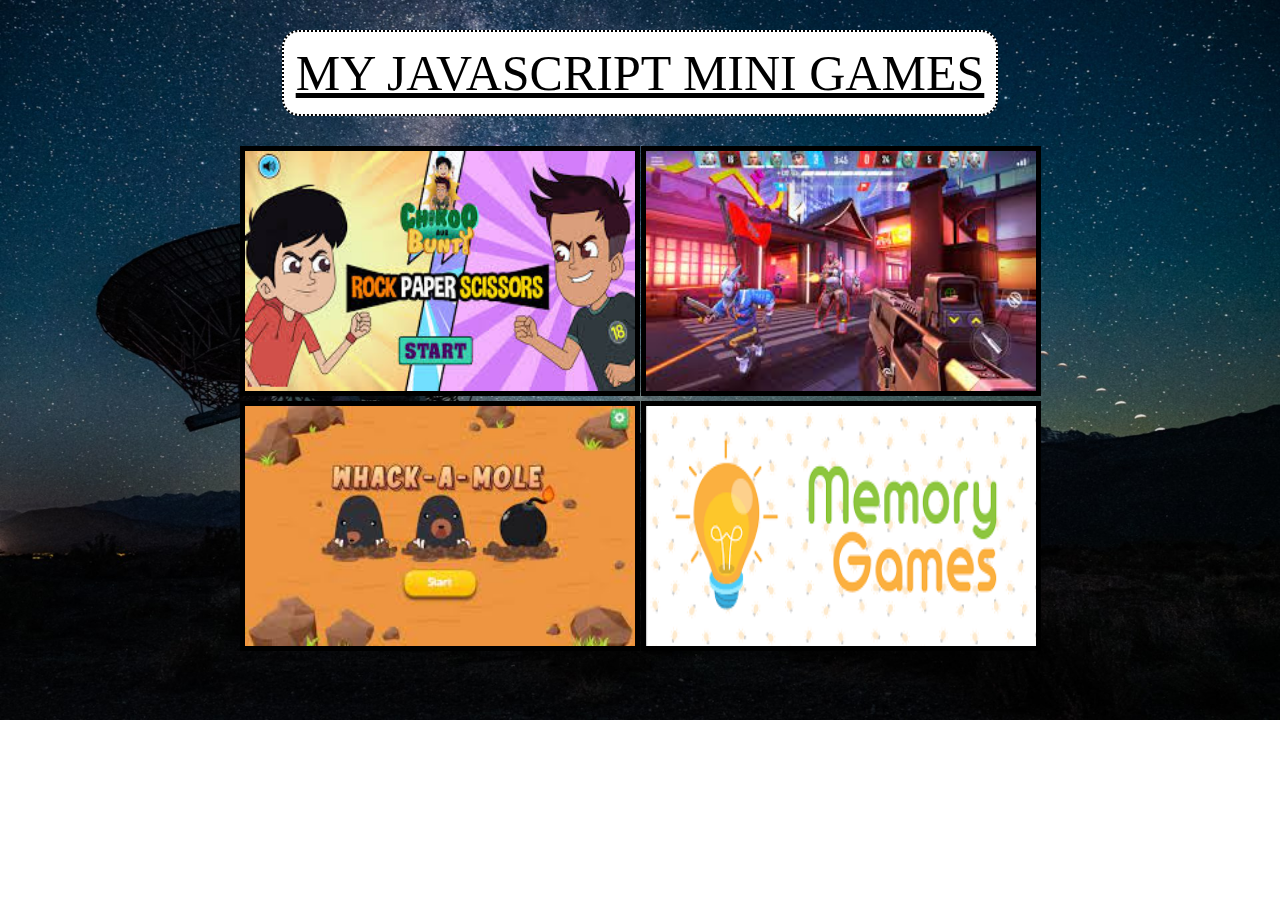
<file: index.html>
<!DOCTYPE html>
<html lang="en">
<head>
    <meta charset="UTF-8">
    <meta http-equiv="X-UA-Compatible" content="IE=edge">
    <meta name="viewport" content="width=device-width, initial-scale=1.0">
    <title>MY JAVASCRIPT MINI GAME</title>
    <link rel="stylesheet" href="style.css">
</head>
<body>
        <header class="heading">MY JAVASCRIPT MINI GAMES</header>
        <div>
            <div class="conatiner">
                <a href="./Stone Paper Siscor/index.html"><img  class="img" src="./rock.jpg" alt=""></a>
                <a href="./shooting game/index.html"><img  class="img" src="./shooting.jpg" alt=""></a>
                <a href="./Whack a mole/index.html"><img  class="img" src="./whack.jpg" alt=""></a>
                <a href="./memory Game/index.html"><img  class="img" src="./memory.png" alt=""></a>
            </div>
        </div>
   
</body>
</html>
</file>
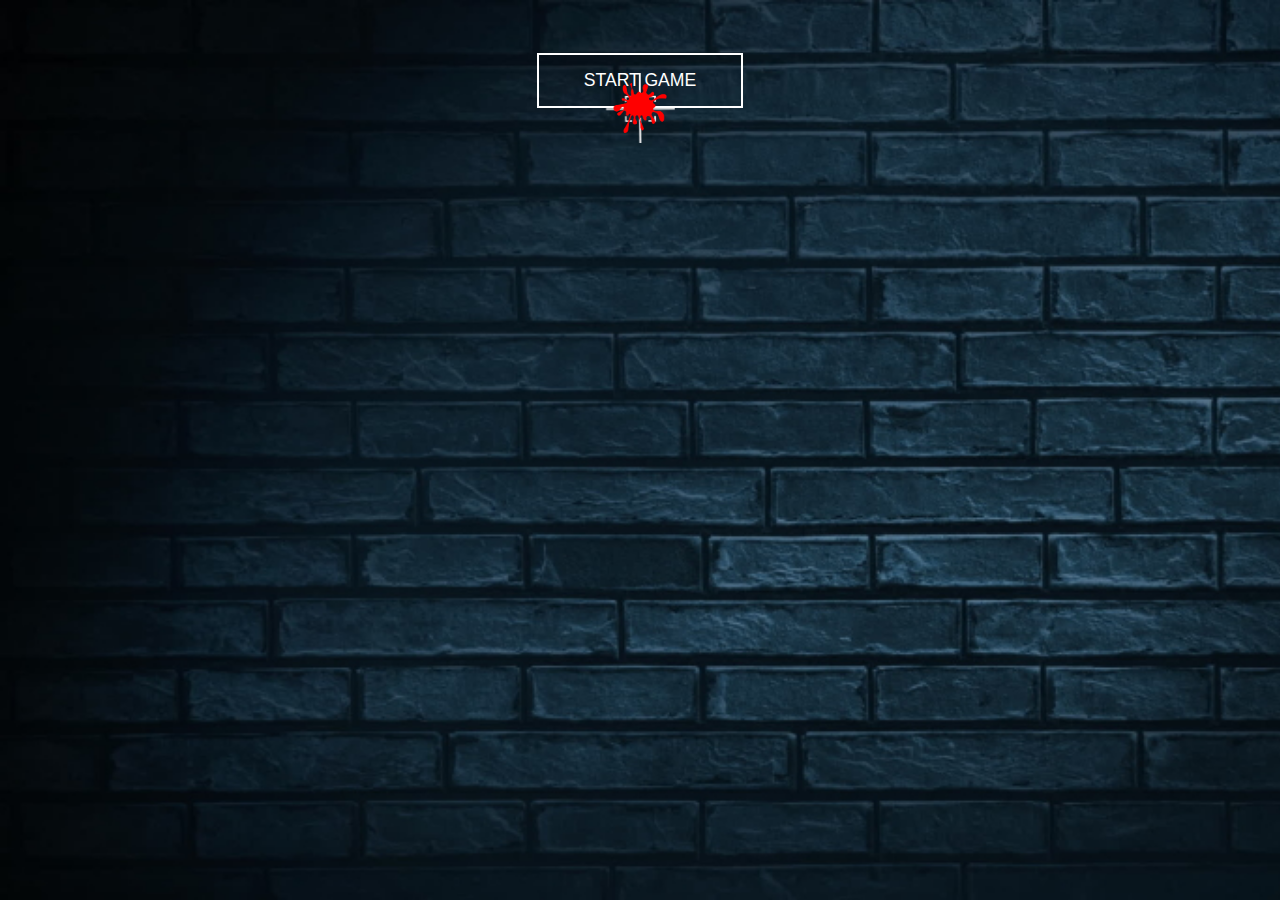
<file: shooting game/index.html>
<!DOCTYPE html>
<html lang="en">
<head>
    <meta charset="UTF-8">
    <meta http-equiv="X-UA-Compatible" content="IE=edge">
    <meta name="viewport" content="width=device-width, initial-scale=1.0">
    <title>Shooting GAME</title>
    <link rel="stylesheet" href="style.css">
</head>
<body>
    <div class="container">
        <button type="button" class="startBtn">START GAME</button>
    <p class="decsion"></p>
        <img src="./crosshair.png" alt="Crosshair"
            class="cursor" />
        <img src="./blood-spot.png" alt="Blood Spot"
            class="bloodSpot" />
    </div>
    <script src="./app.js"></script>
</body>
</html>
</file>
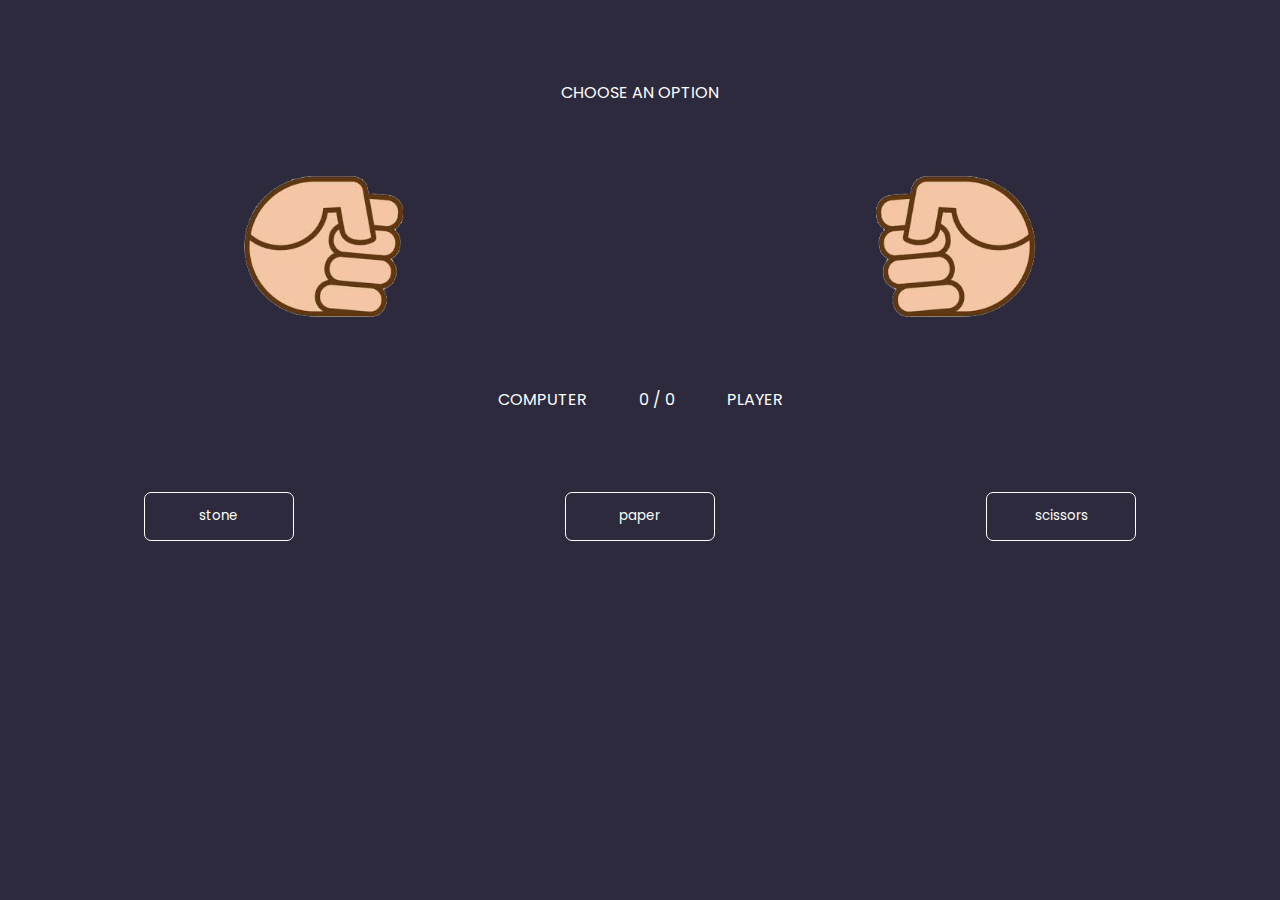
<file: Stone Paper Siscor/index.html>
<!DOCTYPE html>
<html lang="en">
<head>
    <meta charset="UTF-8">
    <meta http-equiv="X-UA-Compatible" content="IE=edge">
    <meta name="viewport" content="width=device-width, initial-scale=1.0">
    <title>Stone Paper Siscor</title>
    <link rel="stylesheet" href="style.css">
</head>
<body>
    <div class="container">
        <div class="message">CHOOSE AN OPTION</div>
        <p class="Matches"></p>
        <div id="replay" class="options replay">
            <button type="button">REPLAY</button>
        </div>
        
        <div class="images">
            <div class="computer">
                <img
                    src="./stoneComputer.png" />
            </div>
            <div class="player">
                <img
                    src="./stonePlayer.png" />
            </div>
        </div>
        <div class="points">
            COMPUTER <span class="computerPoints">0</span> /
            <span class="playerPoints">0</span> PLAYER
        </div>
        <div class="options">
            <button type="button">stone</button>
            <button type="button">paper</button>
            <button type="button">scissors</button>
        </div>
    </div>
    <script src="./app.js"></script>
</body>
</html>
</file>
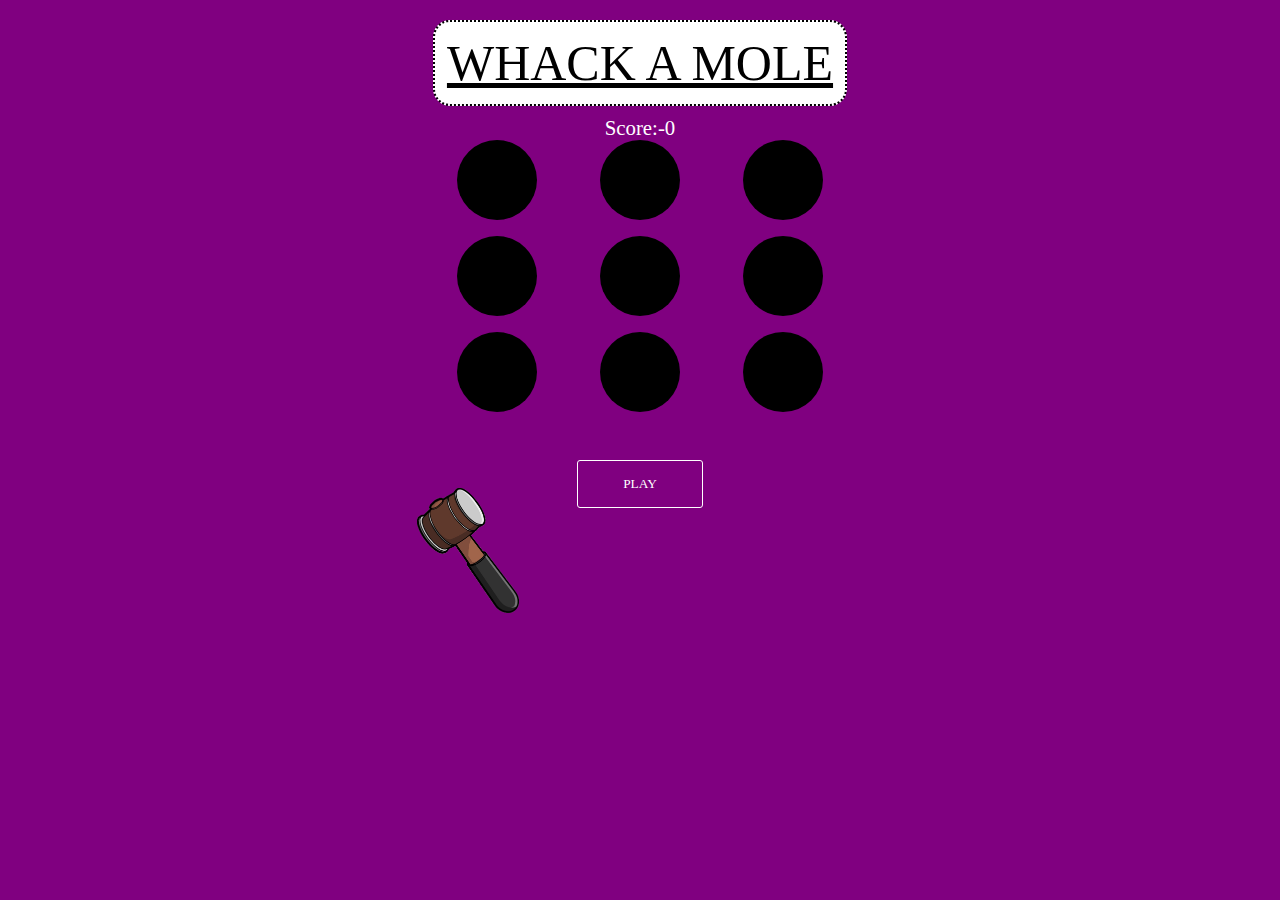
<file: Whack a mole/index.html>
<!DOCTYPE html>
<html lang="en">
<head>
    <meta charset="UTF-8">
    <meta http-equiv="X-UA-Compatible" content="IE=edge">
    <meta name="viewport" content="width=device-width, initial-scale=1.0">
    <link rel="stylesheet" href="style.css">
    <title>Whack A Mole</title>
</head>
<body>
    
    <div>
        <header class="heading">WHACK A MOLE</header>
    <div class="score">Score:-<span >0</span></div>
    <div class="holesCont">
        <div class="hole hole1">
        
        </div>
        
        <div class="hole hole2"></div>
        <div class="hole hole3"></div>
        <div class="hole hole4"></div>
        <div class="hole hole5"></div>
        <div class="hole hole6"></div>
        <div class="hole hole7"></div>
        <div class="hole hole8"></div>
        <div class="hole hole9"></div>
    </div>
    <div class="buttons">
        <button class="button play">PLAY</button>
        <button class="button stop">STOP</button>
    </div>
    <div class="msg"></div>
    <div class="cursor">
        <img src="./hammer.png">
    </div>
    </div>
    <script src="app.js"></script>
</body>
</html>
</file>
<file: style.css>
*{
    margin: 0;
    padding: 0;
    box-sizing: border-box;
    font-family: cursive;
}
body{
    background-image: url(./background.jpg);
    background-repeat: no-repeat;
    background-size: cover;
    display: grid;
    place-items: center;
}
.heading{
    font-size: 50px;
    margin: 30px;
    padding: 12px;
    background-color: white;
    text-decoration: underline;
    border: 2px dotted black;
    border-radius: 17px;
    
}
.conatiner{
    display: grid;
    grid-template-columns: auto auto;
    grid-gap: 1px;
   
}
.img{
    width: 400px;
    height: 250px;
    border: 5px solid black;
}
img:hover{
 
transform: scale(1.1);
border-radius: 17px;
    border: 5px solid red;
}
</file>
<file: shooting game/style.css>
* {
    margin: 0;
    padding: 0;
    box-sizing: border-box;
    font-family: "Poppins", sans-serif;
    cursor: none;
}

body {
    background-image: url("./wall.jpg");
    background-repeat: no-repeat;
    background-size: cover;
    height: 100vh;
    text-align: center;
}

.container {
    position: relative;
    height: 100%;
    overflow: hidden;
}

button {
    color: #fff;
    border: 2px solid #fff;
    background: transparent;
    padding: 15px 45px;
    font-size: 1.1rem;
    margin-top: 3em;
    outline: none;
    cursor: none;
}

.bloodSpot {
    position: absolute;
    height: 50px;
    transform: translate(-50%, -50%);
    z-index: 2;
}

.terrorist {
    height: 100px;
}

img::selection {
    background: transparent;
}

.cursor {
    position: absolute;
    height: 70px;
    transform: translate(-50%, -50%);
    pointer-events: none;
    z-index: 2;
    transition: 0.3s transform ease;
    transform-origin: 100% 100%;
}
.decsion{
    color: white;
    font-size: 125px;
    text-align: center;
    display: grid;
    place-items: center;
    position: relative;
    top: 40vh;

}
</file>
<file: Stone Paper Siscor/style.css>
@import url('https://fonts.googleapis.com/css2?family=Poppins&display=swap');

body {
    background: #2d2a3d;
    color: #fff;
    font-family: "Poppins";
}

.message {
    margin: 5em 0 2em;
    text-align: center;
}

.images {
    display: flex;
    justify-content: space-around;
    align-items: center;
    text-align: center;
    height: 200px;
}

.computer img,
.player img {
    width: 75%;
}

.shakeComputer {
    animation: shakeComputer 0.8s linear;
}

.shakePlayer {
    animation: shakePlayer 0.8s linear;
}

.points {
    margin: 2em 0;
    text-align: center;
}

.computerPoints {
    margin-left: 3em;
}

.playerPoints {
    margin-right: 3em;
}

.options {
    margin-top: 5em;
    display: flex;
    justify-content: space-around;
}

.options button {
    background: none;
    color: #fff;
    font-family: "Poppins";
    border: 1px solid #fff;
    padding: 1em 2em;
    border-radius: 7px;
    width: 150px;
    white-space: nowrap;
    cursor: pointer;
    outline: none;
    transition: 0.2s all linear;
}
.audio{
    display: none;
}
.replay{
    display: none;
}

.options button:hover {
    background-color: darkcyan;
    border: 1px solid darkcyan;
}
.Matches{
    font-size: 50px;
    text-align: center;
}

@keyframes shakeComputer {
    0% {
        transform: rotate(-30deg);
    }

    25% {
        transform: rotate(30deg);
    }

    50% {
        transform: rotate(-30deg);
    }

    75% {
        transform: rotate(30deg);
    }

    100% {
        transform: rotate(0deg);
    }
}

@keyframes shakePlayer {
    0% {
        transform: rotate(30deg);
    }

    25% {
        transform: rotate(-30deg);
    }

    50% {
        transform: rotate(30deg);
    }

    75% {
        transform: rotate(-30deg);
    }

    100% {
        transform: rotate(0deg);
    }
}
</file>
<file: Whack a mole/style.css>
*{
    margin: 0;
    padding: 0;
    box-sizing: border-box;
    font-family: cursive;
    cursor: none;
}
body{
    background-color: purple;
    color: white;
    display: flex;
    justify-content: center;
}
.heading{
    font-size: 50px;
        padding: 12px;
        margin-top: 20px;
        margin-bottom: 10px;
        color: black;
        background-color: white;
        text-decoration: underline;
        border: 2px dotted black;
        border-radius: 17px;
}
.score{

    font-size: 1.3rem;
    margin: auto;
    text-align: center;
}
.hole{
    position: relative;
    height: 80px;
    width: 80px;
    border-radius: 50%;
    background-color: black;
    overflow: hidden;
}
.holesCont{
    display: grid;
    grid-template-columns:repeat(3,1fr);
    grid-gap: 1em;
    justify-items: center;
}
.mole{
    position: absolute;
    height: 60px;
    z-index: 1;
    bottom: 0;
    left: 50%;
    transform: translateX(-50%);
    animation: appear 0.3s linear;
    pointer-events: none;
}
@keyframes appear {
    from{
        bottom: -60px;
    }
    to{
        bottom: 0;
    }
}
.buttons{
    margin-top: 3em;
    text-align: center;
}
.button{
    padding: 15px 45px;
    background-color: inherit;
    border: 1px solid #fff;
    color: white;
    border-radius: 3px;
    outline: 3px;
} 
.stop{
    display: none;
}
.cursor img{
    position: absolute;
    height: 125px;
    z-index: 2;
    transform: translate(-16px,-20px);
    pointer-events: none;
}
@keyframes hit {
    from{
        transform: rotate(0deg);
    }
    to{
        transform: rotate(-50deg);
    }
}
.msg{
    font-size: 100px;
    text-align: center;

}
</file>
